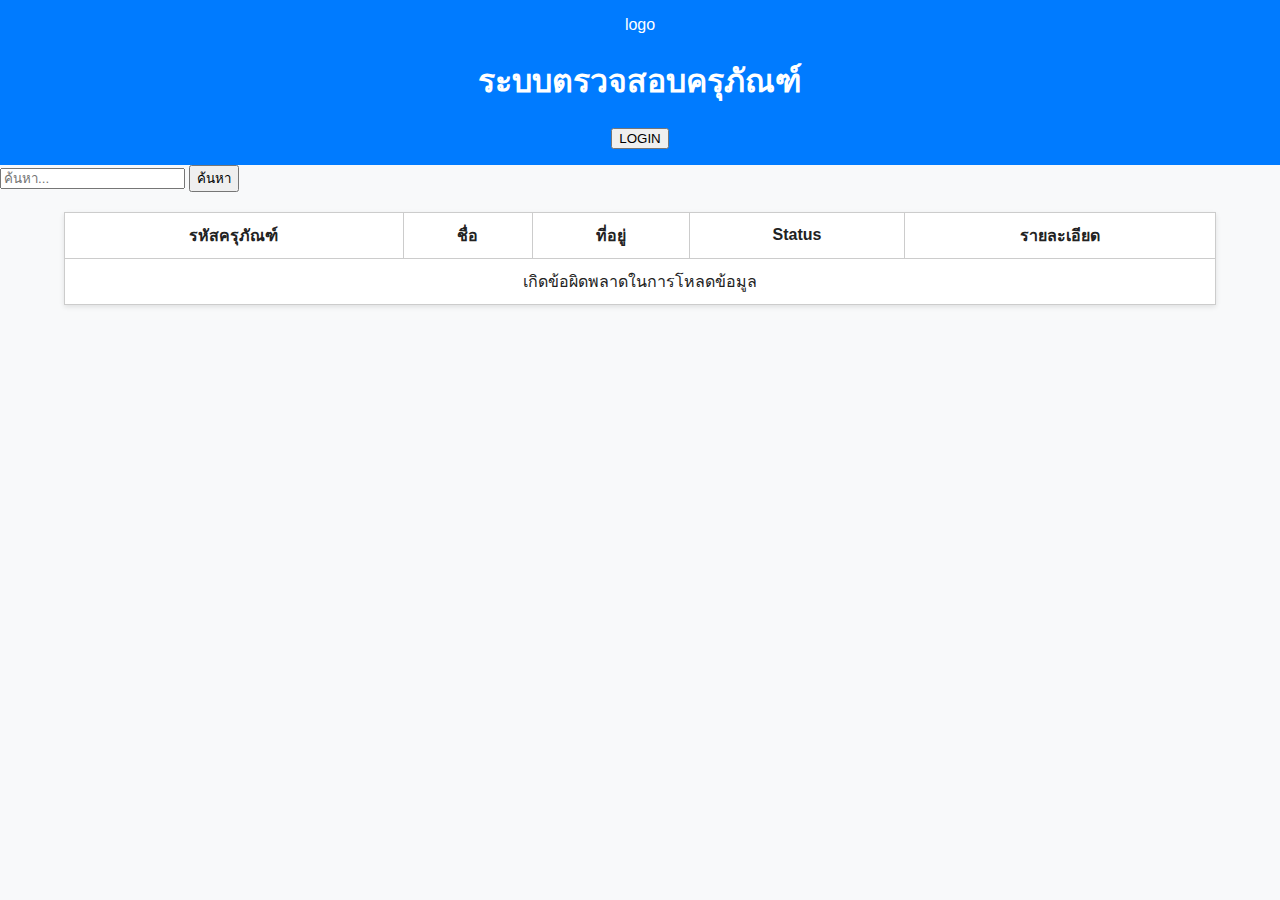
<file: index.html>
<!DOCTYPE html>
<html lang="th">
<head>
  <meta charset="UTF-8">
  <meta name="viewport" content="width=device-width, initial-scale=1.0">
  <title>ระบบตรวจสอบครุภัณฑ์</title>
  <link rel="stylesheet" href="style.css">
</head>
<body>
  <header>
    <div class="logo">logo</div>
    <h1>ระบบตรวจสอบครุภัณฑ์</h1>
    <div class="right">
      <button class="login-btn">LOGIN</button>
    </div>
  </header>

  <main>
    <div class="search-area">
      <input type="text" id="searchInput" placeholder="ค้นหา...">
      <button id="searchBtn">ค้นหา</button>
    </div>

    <div class="table-container">
      <table id="equipmentTable">
        <thead>
          <tr>
            <th>รหัสครุภัณฑ์</th>
            <th>ชื่อ</th>
            <th>ที่อยู่</th>
            <th>Status</th>
            <th>รายละเอียด</th>
          </tr>
        </thead>
        <tbody></tbody>
      </table>
    </div>
  </main>

  <script>
    const sheetID = "ใส่ SHEET_ID ของคุณ"; // ใส่ Google Sheet ID
    const sheetName = "SHOW";
    const baseURL = `https://docs.google.com/spreadsheets/d/${sheetID}/gviz/tq?tqx=out:json&sheet=${sheetName}`;

    const tableBody = document.querySelector("#equipmentTable tbody");

    async function loadEquipment() {
      try {
        const res = await fetch(baseURL);
        const text = await res.text();
        const json = JSON.parse(text.substring(47).slice(0, -2));
        let data = json.table.rows.map(r => ({
          code: r.c[1]?.v,
          name: r.c[2]?.v,
          location: r.c[3]?.v,
          status: r.c[4]?.v,
          details: r.c[5]?.v
        }));

        tableBody.innerHTML = data.map(e => `
          <tr>
            <td>${e.code}</td>
            <td>${e.name}</td>
            <td>${e.location}</td>
            <td>${e.status}</td>
            <td><a href="detail.html?id=${e.code}" class="detail-btn">ดูเพิ่มเติม</a></td>
          </tr>
        `).join("");
      } catch (err) {
        console.error("โหลดข้อมูลไม่สำเร็จ:", err);
        tableBody.innerHTML = "<tr><td colspan='5'>เกิดข้อผิดพลาดในการโหลดข้อมูล</td></tr>";
      }
    }

    loadEquipment();
  </script>
</body>
</html>
</file>
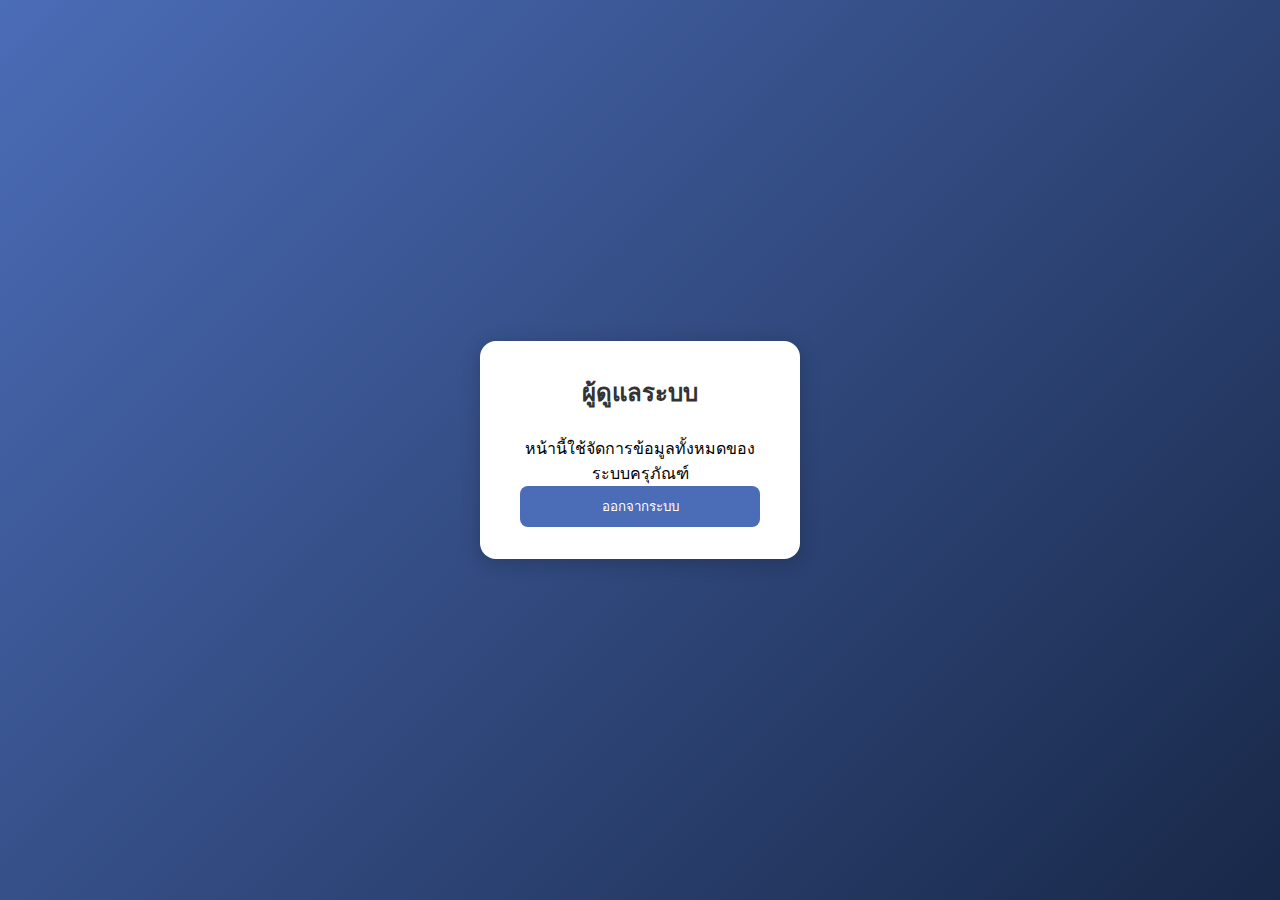
<file: admin.html>
<!DOCTYPE html>
<html lang="th">
<head>
  <meta charset="UTF-8">
  <title>หน้าผู้ดูแลระบบ | ระบบครุภัณฑ์</title>
  <link rel="stylesheet" href="login.css">
</head>
<body>
  <div class="login-container">
    <h2>ผู้ดูแลระบบ</h2>
    <p>หน้านี้ใช้จัดการข้อมูลทั้งหมดของระบบครุภัณฑ์</p>
    <a href="index.html"><button>ออกจากระบบ</button></a>
  </div>
</body>
</html>
</file>
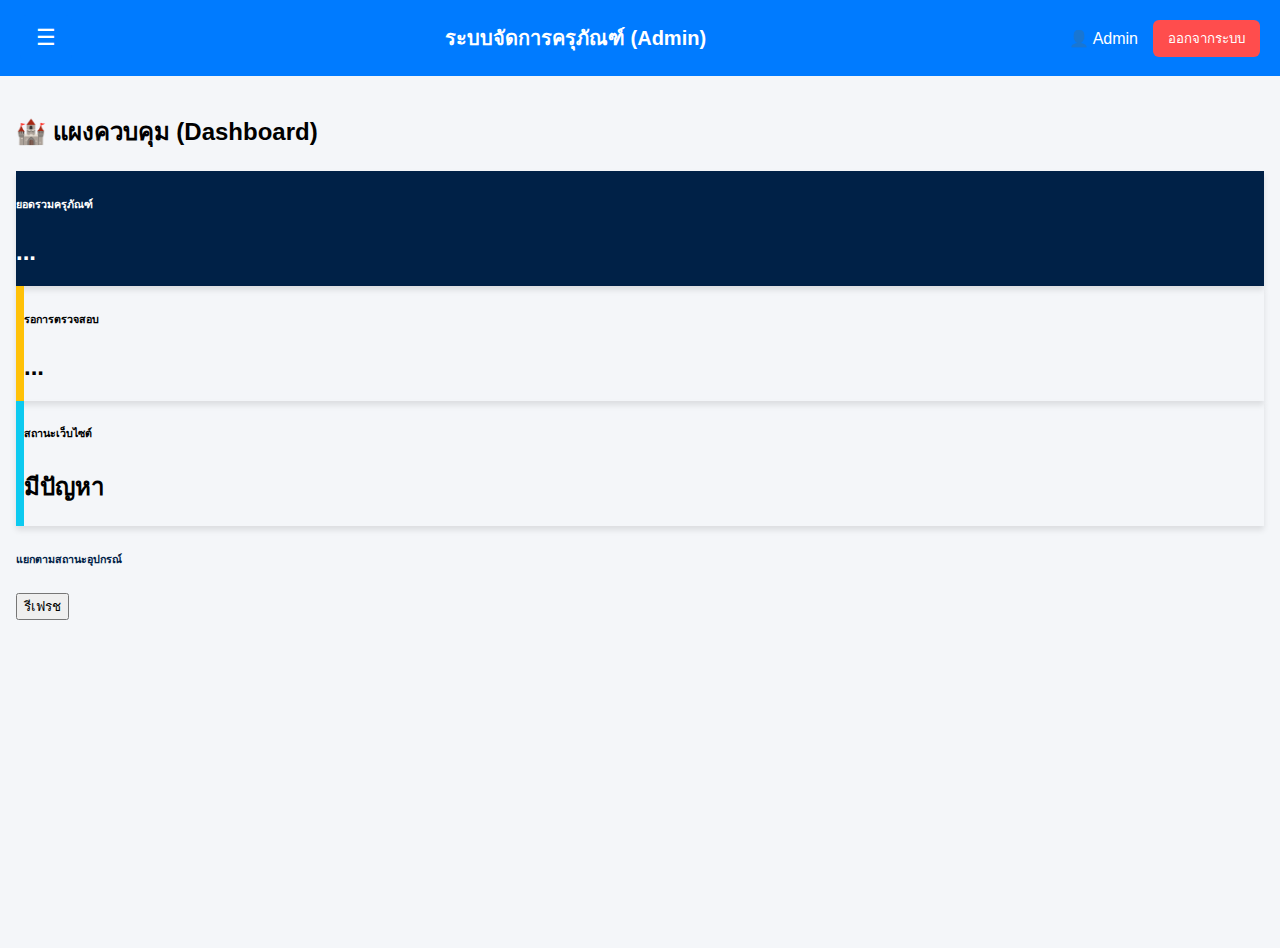
<file: adminDashboard.html>
<!DOCTYPE html>
<html lang="th">
<head>
<meta charset="UTF-8">
<meta name="viewport" content="width=device-width, initial-scale=1.0">
<title>Admin Dashboard</title>
<link rel="stylesheet" href="./css/dashborad.css"/>

<style>
/* ===== เพิ่มเติม: Slide Sidebar แบบตัวอย่าง ===== */
.sidebar {
  height: 100%;
  width: 0;
  position: fixed;
  z-index: 2;
  top: 0;
  left: 0;
  background-color: #3c9afd;
  overflow-x: hidden;
  transition: 0.4s;
  padding-top: 60px;
}

.sidebar button {
  width: 100%;
  background: none;
  border: none;
  text-align: left;
  padding: 12px 30px;
  color: #ccc;
  font-size: 20px;
  cursor: pointer;
}

.sidebar button:hover {
  color: #fff;
}

.sidebar .closebtn {
  position: absolute;
  top: 0;
  right: 18px;
  font-size: 40px;
  color: white;
  cursor: pointer;
}

.openbtn {
  font-size: 22px;
  cursor: pointer;
  background-color: #007bff;
  color: white;
  padding: 10px 16px;
  border: none;
  margin-right: 10px;
}

.openbtn:hover {
  background-color: #444;
}

#main {
  transition: margin-left .4s;
  padding: 16px;
}
</style>
</head>

<body>

<header>
  <button class="openbtn" onclick="openNav()">☰</button>
  <h1>ระบบจัดการครุภัณฑ์ (Admin)</h1>
  <div class="header-right">
    <div class="user-info">👤 <span id="username">Admin</span></div>
    <button id="logout-btn">ออกจากระบบ</button>
  </div>
</header>

<!-- ===== Slide Sidebar ===== -->
<div id="mySidebar" class="sidebar">
  <a class="closebtn" onclick="closeNav()">×</a>

  <button onclick="loadPage('add')">➕ เพิ่มรายการครุภัณฑ์</button>
  <button onclick="loadPage('edit')">✏️ แก้ไขรายการครุภัณฑ์</button>
  <button onclick="loadPage('wait')">🕓 ครุภัณฑ์ที่รอตรวจสอบ</button>
  <button onclick="loadPage('report')">📊 ออกรายงานครุภัณฑ์</button>
  <button onclick="loadPage('list')">📋 รายการครุภัณฑ์ทั้งหมด</button>
  <button onclick="loadPage('manual')">📘 คู่มือการใช้งาน</button>
  <button onclick="loadPage('user')">👥 จัดการสมาชิก</button>
</div>

<!-- ===== ส่วนแสดงเนื้อหา ===== -->
<div id="main">
  <main class="content">
    <h2 id="page-title">ยินดีต้อนรับ</h2>
    <div id="page-content">เลือกเมนูจากด้านซ้ายเพื่อเริ่มใช้งาน</div>
  </main>
</div>

<script src="dashboard.js"></script>

<script>
function openNav() {
  document.getElementById("mySidebar").style.width = "260px";
  document.getElementById("main").style.marginLeft = "260px";
}

function closeNav() {
  document.getElementById("mySidebar").style.width = "0";
  document.getElementById("main").style.marginLeft = "0";
}
</script>

</body>
</html>
</file>
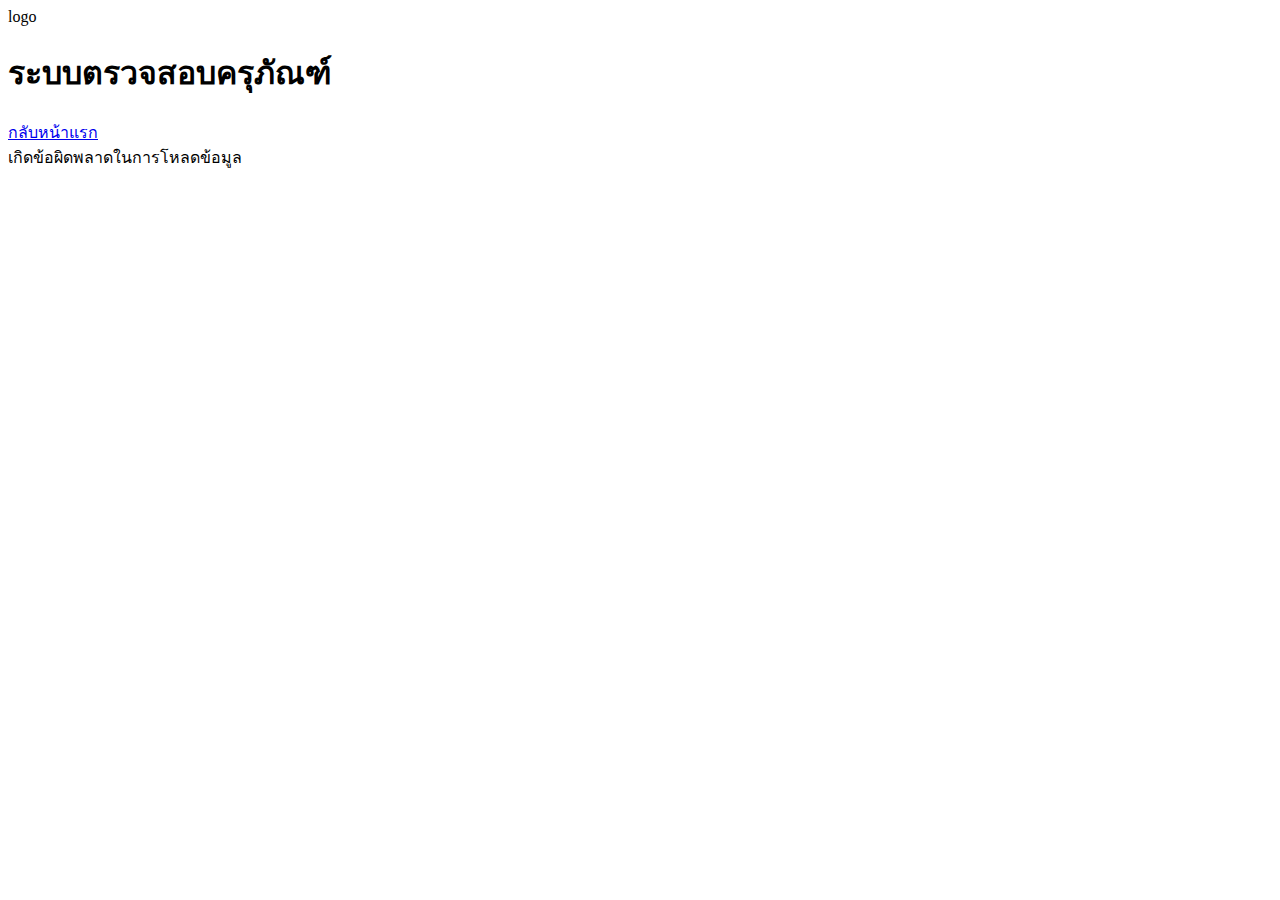
<file: detail.html>
<!DOCTYPE html>
<html lang="th">
<head>
  <meta charset="UTF-8">
  <meta name="viewport" content="width=device-width, initial-scale=1.0">
  <title>รายละเอียดครุภัณฑ์</title>
  <link rel="stylesheet" href="detail.css">
</head>
<body>
  <header>
    <div class="logo">logo</div>
    <h1>ระบบตรวจสอบครุภัณฑ์</h1>
    <div class="right">
      <a href="index.html" class="login-btn">กลับหน้าแรก</a>
    </div>
  </header>

  <main>
    <div class="detail-box" id="detail">
      <h2>กำลังโหลดข้อมูล...</h2>
    </div>
  </main>

  <script>
    const params = new URLSearchParams(window.location.search);
    const id = params.get("id"); // รับรหัสจากหน้า index เช่น ?id=001

    const sheetID = "1bkpz-iG4B8qnvZc4ql4qE15Qw8HrIZ1aeX1vZQzMFy0";
    const sheetName = "LOG";
    const baseURL = `https://docs.google.com/spreadsheets/d/${sheetID}/gviz/tq?tqx=out:json&sheet=${sheetName}`;

    async function loadDetail() {
      try {
        const res = await fetch(baseURL);
        const text = await res.text();
        const json = JSON.parse(text.substr(47).slice(0, -2));
        const rows = json.table.rows.map(r => r.c.map(c => (c ? c.v : "")));

        // คอลัมน์: [รหัส, ชื่อ, ที่เก็บ, สถานะ, รายละเอียดเพิ่มเติม, หมวด, วันที่, เวลา]
        const logs = rows.filter(r => r[0] == id);

        if (logs.length > 0) {
          const first = logs[0];
          const assetCode = first[0] || "-";
          const assetName = first[1] || "-";
          const category = first[5] || "-";

          const tableRows = logs.map(r => `
            <tr>
              <td>${r[6] || "-"}</td>
              <td>${r[7] || "-"}</td>
              <td>${r[1] || "-"}</td>
              <td>${r[2] || "-"}</td>
              <td>${r[3] || "-"}</td>
              <td>${r[4] || "-"}</td>
              <td>${r[5] || "-"}</td>
            </tr>
          `).join("");

          document.getElementById("detail").innerHTML = `
            <div class="asset-info">
              <p><strong>รหัสครุภัณฑ์:</strong> ${assetCode}</p>
              <p><strong>ชื่อครุภัณฑ์:</strong> ${assetName}</p>
              <p><strong>หมวด:</strong> ${category}</p>
            </div>
            <div class="asset-table">
              <h3>ประวัติข้อมูล</h3>
              <table>
                <thead>
                  <tr>
                    <th>วันที่</th>
                    <th>เวลา</th>
                    <th>ชื่อครุภัณฑ์</th>
                    <th>ที่เก็บ</th>
                    <th>สถานะ</th>
                    <th>รายละเอียดเพิ่มเติม</th>
                    <th>หมวด</th>
                  </tr>
                </thead>
                <tbody>
                  ${tableRows}
                </tbody>
              </table>
            </div>
          `;
        } else {
          document.getElementById("detail").innerHTML = `
            <div class="notfound">ไม่พบข้อมูลครุภัณฑ์รหัส: <b>${id}</b></div>
          `;
        }
      } catch (error) {
        console.error(error);
        document.getElementById("detail").innerHTML = `
          <div class="notfound">เกิดข้อผิดพลาดในการโหลดข้อมูล</div>
        `;
      }
    }

    loadDetail();
  </script>
</body>
</html>
</file>
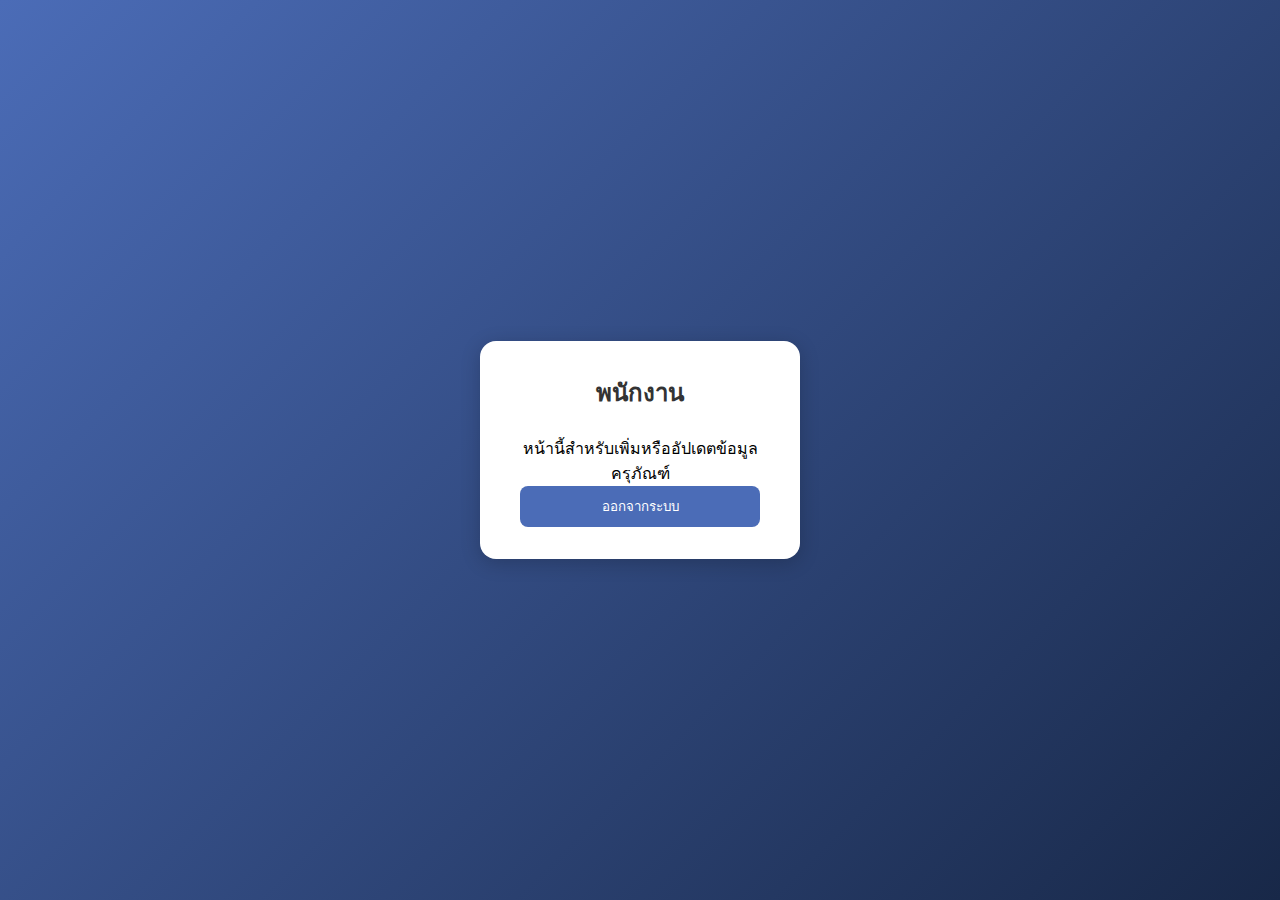
<file: employee.html>
<!DOCTYPE html>
<html lang="th">
<head>
  <meta charset="UTF-8">
  <title>หน้าพนักงาน | ระบบครุภัณฑ์</title>
  <link rel="stylesheet" href="login.css">
</head>
<body>
  <div class="login-container">
    <h2>พนักงาน</h2>
    <p>หน้านี้สำหรับเพิ่มหรืออัปเดตข้อมูลครุภัณฑ์</p>
    <a href="index.html"><button>ออกจากระบบ</button></a>
  </div>
</body>
</html>
</file>
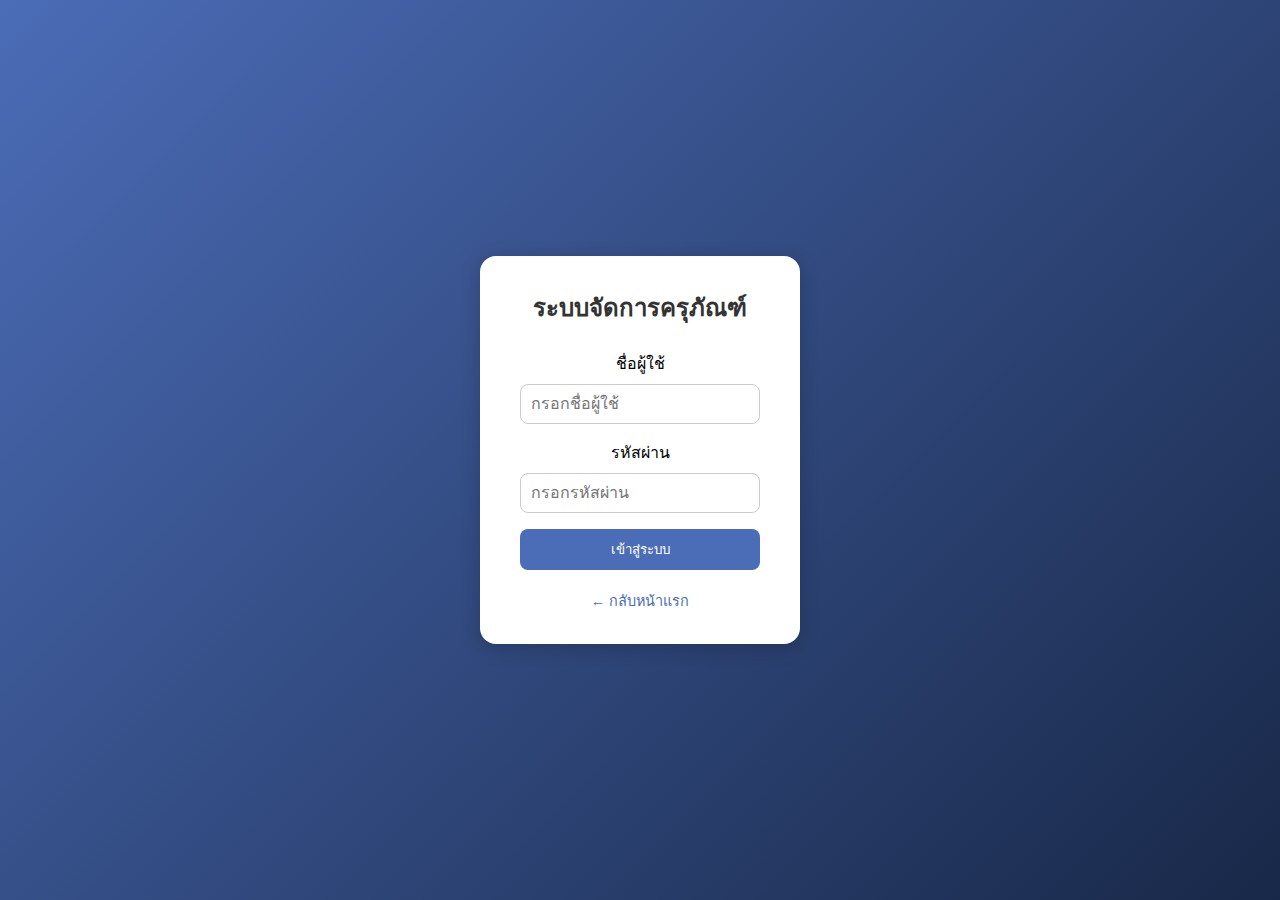
<file: login.html>
<!DOCTYPE html>
<html lang="th">
<head>
  <meta charset="UTF-8">
  <meta name="viewport" content="width=device-width, initial-scale=1.0">
  <title>เข้าสู่ระบบ | ระบบครุภัณฑ์</title>
  <link rel="stylesheet" href="login.css">
</head>
<body>
  <div class="login-container">
    <h2>ระบบจัดการครุภัณฑ์</h2>
    <form id="loginForm">
      <label for="username">ชื่อผู้ใช้</label>
      <input type="text" id="username" placeholder="กรอกชื่อผู้ใช้" required>

      <label for="password">รหัสผ่าน</label>
      <input type="password" id="password" placeholder="กรอกรหัสผ่าน" required>

      <button type="submit">เข้าสู่ระบบ</button>
      <p id="error-message" class="error"></p>
    </form>

    <p class="back-home">
      <a href="index.html">← กลับหน้าแรก</a>
    </p>
  </div>

  <script>
    // --- ตั้งค่า Google Sheet ---
    const sheetID = "1bkpz-iG4B8qnvZc4ql4qE15Qw8HrIZ1aeX1vZQzMFy0";
    const sheetName = "LOGIN";
    const baseURL = `https://docs.google.com/spreadsheets/d/${sheetID}/gviz/tq?tqx=out:json&sheet=${sheetName}&t=${Date.now()}`;

    const loginForm = document.getElementById("loginForm");
    const errorMessage = document.getElementById("error-message");

    // --- ดึงข้อมูล login ---
    async function getLoginData() {
      try {
        const res = await fetch(baseURL);
        const text = await res.text();

        // แปลง JSON ของ Google Visualization API
        const json = JSON.parse(text.substring(47).slice(0,-2));
        const data = json.table.rows.map(r => ({
          ID: r.c[1]?.v?.toString().trim(),       // ตรวจสอบคอลัมน์ ID
          Pass: r.c[2]?.v?.toString().trim(),     // ตรวจสอบคอลัมน์ Pass
          Status: r.c[3]?.v?.toString().trim().toLowerCase() // ตรวจสอบคอลัมน์ Status
        }));

        console.log("Login Data จาก Google Sheet:", data);
        return data;
      } catch (err) {
        console.error("โหลดข้อมูล login ไม่สำเร็จ:", err);
        errorMessage.textContent = "ไม่สามารถโหลดข้อมูลผู้ใช้ได้ กรุณาลองใหม่";
        return [];
      }
    }

    // --- ตรวจสอบ login ---
    loginForm.addEventListener("submit", async function(e){
      e.preventDefault();
      errorMessage.textContent = ""; // เคลียร์ข้อความเดิม

      const username = document.getElementById("username").value.trim();
      const password = document.getElementById("password").value.trim();

      const loginData = await getLoginData();
      if(loginData.length === 0) return; // ถ้าโหลดไม่ได้

      // หา user
      const user = loginData.find(u => u.ID === username && u.Pass === password);
      console.log("ตรวจสอบผู้ใช้:", user);

      if(user){
        // เก็บข้อมูล user
        localStorage.setItem("loginUser", JSON.stringify(user));

        // แบ่งหน้าโดย Status
        if(user.Status === "admin"){
          window.location.href = "admin.html";
        } else if(user.Status === "employee"){
          window.location.href = "employee.html";
        } else {
          errorMessage.textContent = "สิทธิ์ผู้ใช้งานไม่ถูกต้อง";
          console.warn("Status ไม่ถูกต้อง:", user.Status);
        }
      } else {
        errorMessage.textContent = "ชื่อผู้ใช้หรือรหัสผ่านไม่ถูกต้อง";
      }
    });
  </script>
</body>
</html>
</file>
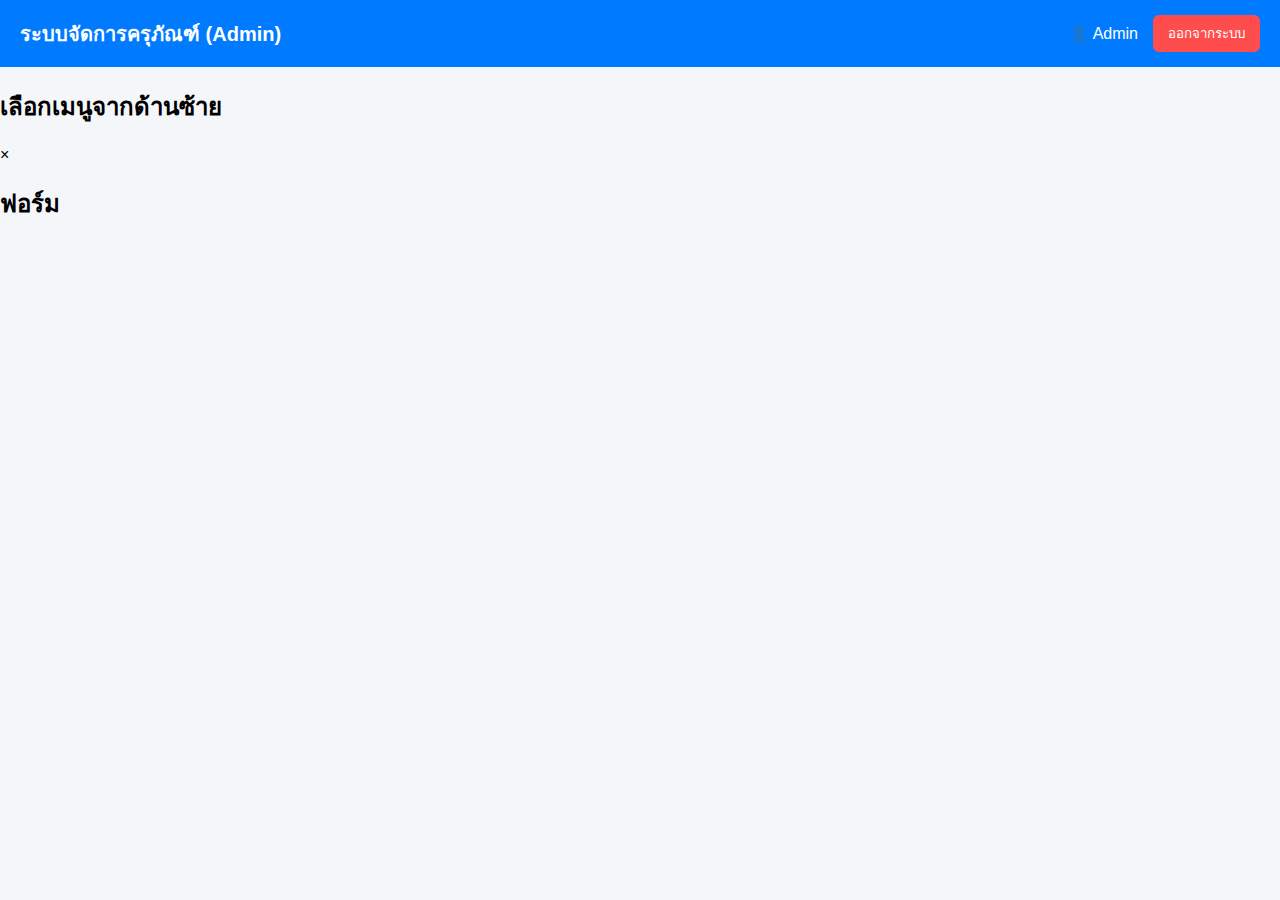
<file: test.html>
<!DOCTYPE html>
<html lang="th">
<head>
  <meta charset="UTF-8">
  <meta name="viewport" content="width=device-width, initial-scale=1.0">
  <title>เข้าสู่ระบบ | ระบบครุภัณฑ์</title>
  <link rel="stylesheet" href="./css/dashborad.css">
<body>
<header>
  <h1>ระบบจัดการครุภัณฑ์ (Admin)</h1>
  <div class="header-right">
    <div class="user-info">👤 <span id="username">Admin</span></div>
    <button id="logout-btn">ออกจากระบบ</button>
  </div>
</header>

<div class="layout">

  <!-- === Sidebar === -->
  <aside class="sidebar">
    <ul>
      <li onclick="openMenu('add')">➕ เพิ่มรายการครุภัณฑ์</li>
      <li onclick="openMenu('edit')">✏️ แก้ไขรายการครุภัณฑ์</li>
      <li onclick="openMenu('wait')">🕓 ครุภัณฑ์ที่รอตรวจสอบ</li>
      <li onclick="openMenu('report')">📊 ออกรายงานครุภัณฑ์</li>
      <li onclick="openMenu('list')">📋 รายการครุภัณฑ์ทั้งหมด</li>
      <li onclick="openMenu('manual')">📘 คู่มือการใช้งาน</li>

      <li class="admin-only" onclick="openMenu('user')">👥 จัดการสมาชิก</li>
    </ul>
  </aside>

  <!-- === Main content === -->
  <main id="main-content">
    <h2>เลือกเมนูจากด้านซ้าย</h2>
  </main>

</div>

<!-- popup form -->
<section id="form-section">
  <div class="form-box">
    <span class="close-btn">×</span>
    <h2 id="form-title">ฟอร์ม</h2>
    <div id="form-content"></div>
  </div>
</section>

<script src="test.js"></script>
</body>
</html>
</file>
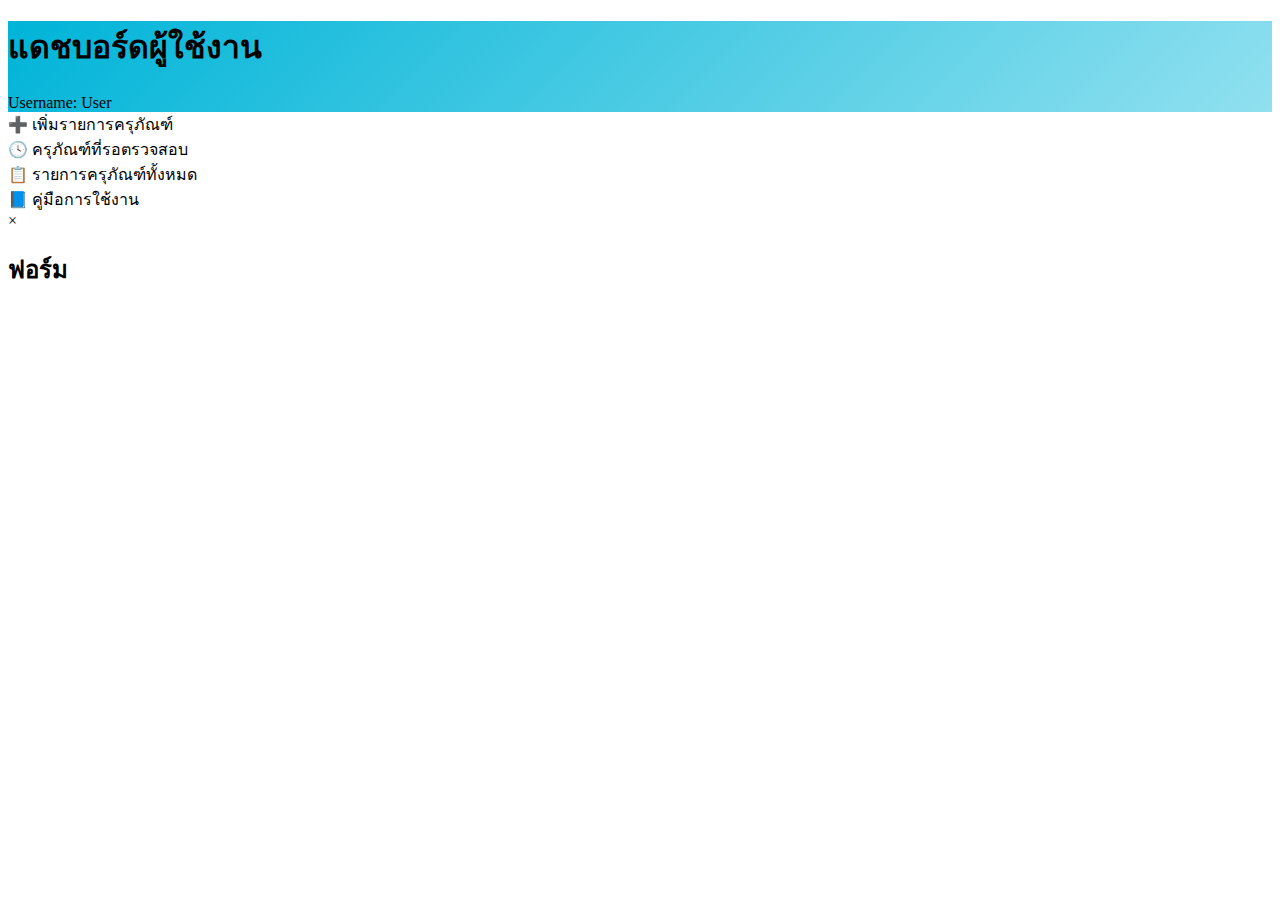
<file: userDashboard.html>
<!DOCTYPE html>
<html lang="th">
<head>
  <meta charset="UTF-8">
  <meta name="viewport" content="width=device-width, initial-scale=1.0">
  <title>User Dashboard</title>
  <link rel="stylesheet" href="userDashboard.css">
</head>
<body>
  <header>
    <h1>แดชบอร์ดผู้ใช้งาน</h1>
    <div class="user-info">Username: <span id="username">user001</span></div>
  </header>

  <main class="dashboard">
    <div class="card" onclick="openForm('add')">➕ เพิ่มรายการครุภัณฑ์</div>
    <div class="card" onclick="openForm('wait')">🕓 ครุภัณฑ์ที่รอตรวจสอบ</div>
    <div class="card" onclick="openForm('list')">📋 รายการครุภัณฑ์ทั้งหมด</div>
    <div class="card" onclick="openForm('manual')">📘 คู่มือการใช้งาน</div>
  </main>

  <section id="form-section" class="hidden">
    <div class="form-box">
      <span class="close-btn" onclick="closeForm()">×</span>
      <h2 id="form-title">ฟอร์ม</h2>
      <div id="form-content"></div>
    </div>
  </section>

  <script src="scripts/sheet.js"></script>
  <script>
    document.getElementById("username").textContent = localStorage.getItem("username") || "User";

    function openForm(type) {
      const section = document.getElementById("form-section");
      const title = document.getElementById("form-title");
      const content = document.getElementById("form-content");
      section.classList.remove("hidden");

      switch(type) {
        case 'add':
          title.textContent = "เพิ่มรายการครุภัณฑ์";
          content.innerHTML = `<label>ชื่อครุภัณฑ์:</label><input type="text"><br><button>บันทึก</button>`;
          break;
        case 'wait':
          title.textContent = "รอตรวจสอบ";
          content.innerHTML = `<p>แสดงข้อมูลที่ยังไม่ได้อนุมัติ</p>`;
          break;
        case 'list':
          title.textContent = "รายการครุภัณฑ์ทั้งหมด";
          content.innerHTML = `<p>ข้อมูลทั้งหมดจากชีต DATA</p>`;
          break;
        case 'manual':
          title.textContent = "คู่มือการใช้งาน";
          content.innerHTML = `<p>อธิบายขั้นตอนการใช้งานระบบ...</p>`;
          break;
      }
    }

    function closeForm() {
      document.getElementById("form-section").classList.add("hidden");
    }
  </script>
</body>
</html>
</file>
<file: style.css>
body {
  font-family: "Sarabun", sans-serif;
  margin: 0;
  background: #f8f9fa;
  color: #222;
}

header {
  background: #007bff;
  color: #fff;
  padding: 1rem;
  text-align: center;
}

nav a {
  color: #fff;
  margin: 0 10px;
  text-decoration: none;
}

table {
  width: 90%;
  margin: 20px auto;
  border-collapse: collapse;
  background: #fff;
  box-shadow: 0 2px 5px rgba(0,0,0,0.1);
}

th, td {
  padding: 10px;
  border: 1px solid #ccc;
  text-align: center;
}

.login-box {
  width: 300px;
  margin: 100px auto;
  padding: 20px;
  background: #fff;
  box-shadow: 0 2px 5px rgba(0,0,0,0.2);
}
</file>
<file: login.css>
/* รีเซ็ตค่าเริ่มต้น */
* {
  margin: 0;
  padding: 0;
  box-sizing: border-box;
  font-family: "Prompt", sans-serif;
}

/* จัดกึ่งกลางหน้าจอ */
body {
  display: flex;
  justify-content: center;
  align-items: center;
  height: 100vh;
  background: linear-gradient(135deg, #4b6cb7, #182848);
}

/* กล่องฟอร์ม */
.login-container {
  background-color: #fff;
  padding: 2rem 2.5rem;
  border-radius: 16px;
  box-shadow: 0 4px 20px rgba(0,0,0,0.2);
  width: 320px;
  text-align: center;
}

h2 {
  margin-bottom: 1.5rem;
  color: #333;
}

/* ช่องกรอกข้อมูล */
input {
  width: 100%;
  padding: 10px;
  margin: 8px 0 16px 0;
  border: 1px solid #ccc;
  border-radius: 8px;
  font-size: 1rem;
}

/* ปุ่ม */
button {
  width: 100%;
  padding: 10px;
  background-color: #4b6cb7;
  color: white;
  border: none;
  border-radius: 8px;
  cursor: pointer;
  transition: 0.3s;
}

button:hover {
  background-color: #3a5296;
}

/* ข้อความ error */
.error {
  color: red;
  margin-top: 10px;
  font-size: 0.9rem;
}

/* ลิงก์กลับหน้าแรก */
.back-home {
  margin-top: 1.2rem;
}

.back-home a {
  color: #4b6cb7;
  text-decoration: none;
  font-size: 0.9rem;
}

.back-home a:hover {
  text-decoration: underline;
}
</file>
<file: css/dashborad.css>
/* ====== CSS ที่คุณส่งมา (คงไว้ทั้งหมด + ปรับเพิ่มเล็กน้อย) ====== */
body {
  font-family: "Prompt", sans-serif;
  margin: 0;
  background: #f4f6f9;
  height: 100vh;
  overflow: hidden;
}
header {
  background: #007bff;
  color: white;
  padding: 15px 20px;
  display: flex;
  align-items: center;
  justify-content: space-between;
}
header h1 { margin: 0; font-size: 1.25rem; }
.header-right { display: flex; align-items: center; gap: 15px; }

#logout-btn {
  background: #ff4d4d; border: none; color: white;
  padding: 8px 15px; border-radius: 6px;
  cursor: pointer; transition: 0.3s;
}
#logout-btn:hover { background: #e60000; }

.sidebar {
  height: 100%; width: 0; position: fixed; z-index: 999;
  top: 0; left: 0;
  background-color: #3c9afd;
  overflow-x: hidden;
  transition: 0.35s; padding-top: 70px;
}
.sidebar button {
  width: 100%; background: none; border: none;
  text-align: left; padding: 12px 30px; color: #eef;
  font-size: 18px; cursor: pointer; transition: 0.2s;
}
.sidebar button:hover { color: #fff; }
.sidebar .closebtn {
  position: absolute; top: 10px; right: 18px;
  font-size: 40px; color: white; cursor: pointer;
}

.openbtn {
  font-size: 22px; cursor: pointer;
  background-color: #007bff; color: white;
  padding: 10px 16px; border: none; border-radius: 6px;
}
.openbtn:hover { background-color: #0056b3; }

#main {
  transition: margin-left 0.35s;
  padding: 20px;
  height: calc(100vh - 60px);
  overflow-y: auto;
}
.content-box {
  background: white;
  border-radius: 12px;
  padding: 25px;
  box-shadow: 0 2px 6px rgba(0,0,0,0.1);
  animation: fadeIn 0.2s;
}

/* input/button */
.content-box input,
.content-box select,
.content-box button {
  width: 100%;
  padding: 10px;
  margin: 8px 0;
  font-size: 1rem;
}
.content-box button {
  background: #007bff; border: none; color: white;
  border-radius: 6px; cursor: pointer; transition: 0.3s;
}
.content-box button:hover { background: #0056b3; }

/* table */
.dash-table {
  width: 100%; border-collapse: collapse;
  margin-top: 15px; background: white;
}
.dash-table th, .dash-table td {
  border: 1px solid #ccc; padding: 8px;
  text-align: center; vertical-align: middle;
}
.dash-table th { background: #007bff; color: white; }

@keyframes fadeIn {
  from { opacity: 0; transform: translateY(-10px); }
  to   { opacity: 1; transform: translateY(0); }
}
#loader {
  position: fixed;
  top: 0; left: 0;
  width: 100%; height: 100%;
  background: rgba(0,0,0,0.4);
  display: none;
  justify-content: center;
  align-items: center;
  z-index: 9999;
}

.loader-spinner {
  width: 70px;
  height: 70px;
  border: 8px solid #ddd;
  border-top: 8px solid #4CAF50;
  border-radius: 50%;
  animation: spin 0.9s linear infinite;
}

@keyframes spin {
  0%   { transform: rotate(0deg); }
  100% { transform: rotate(360deg); }
}
</file>
<file: detail.css>

</file>
<file: userDashboard.css>
header {
  background: linear-gradient(135deg, #00b4d8, #90e0ef);
}
</file>
